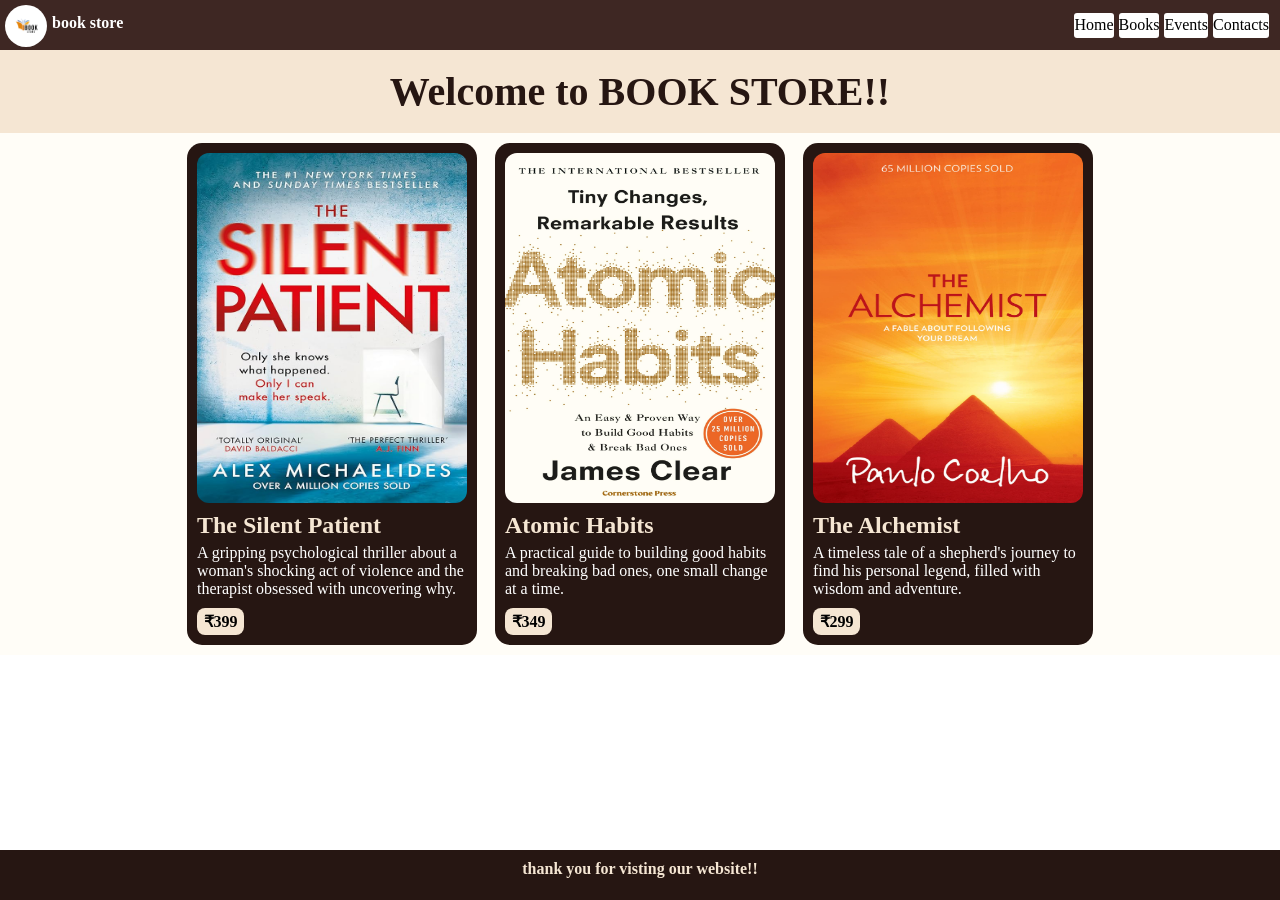
<file: index.html>
<!DOCTYPE html>
<html>
  <head>
    <meta name="viewport" content="width=device-width, initial-scale=1.0">
    <title>Book Store | Home</title>
    <link rel="stylesheet" href="style.css">
  </head>
  <body class="home-page">
    <div class="navbar">
      <div class="nav-left">
        <div class="logo-wrapper">
          <img class="logo-img" src="logo.jpg">
        </div>
        <div class="brand-name">book store</div>
      </div>
      <button id="hamburger">☰</button>
      <div class="nav-menu">
        <span id="closeBtn">✕</span>
        <div class="nav-link"><a href="home.html">Home</a></div>
        <div class="nav-link"><a href="books.html">Books</a></div>
        <div class="nav-link"><a href="events.html">Events</a></div>
        <div class="nav-link"><a href="contacts.html">Contacts</a></div>
      </div>
    </div>

    <div class="content">
      <div class="hero-section">Welcome to BOOK STORE!!</div>
      <div class="cards-section">
        <div class="book-card">
          <div class="book-img">
            <img class="book-cover" src="silent-patient.jpg">
          </div>
          <div class="book-title">The Silent Patient</div>
          <div class="book-des">
            A gripping psychological thriller about a woman's shocking act of violence and the therapist obsessed with uncovering why.
          </div>
          <div class="book-price">₹399</div>
        </div>
        <div class="book-card">
          <div class="book-img">
            <img class="book-cover" src="atomic-habits.jpg">
          </div>
          <div class="book-title">Atomic Habits</div>
          <div class="book-des">
            A practical guide to building good habits and breaking bad ones, one small change at a time.
          </div>
          <div class="book-price">₹349</div>
        </div>
        <div class="book-card">
          <div class="book-img">
            <img class="book-cover" src="the-alchemist.jpg">
          </div>
          <div class="book-title">The Alchemist</div>
          <div class="book-des">
            A timeless tale of a shepherd's journey to find his personal legend, filled with wisdom and adventure.
          </div>
          <div class="book-price">₹299</div>
        </div>
      </div>
    </div>

    <div class="footer">thank you for visting our website!!</div>

    <script>
      const hamburger = document.querySelector('#hamburger');
      const navMenu = document.querySelector('.nav-menu');

      hamburger.addEventListener('click', function() {
        navMenu.classList.toggle('active');
        if (hamburger.textContent === '☰') {
          hamburger.textContent = '✕';
        } else {
          hamburger.textContent = '☰';
        }
      });

      const closeBtn = document.querySelector('#closeBtn');
      closeBtn.addEventListener('click', function() {
        navMenu.classList.remove('active');
        hamburger.textContent = '☰';
      });
    </script>
  </body>
</html>
</file>
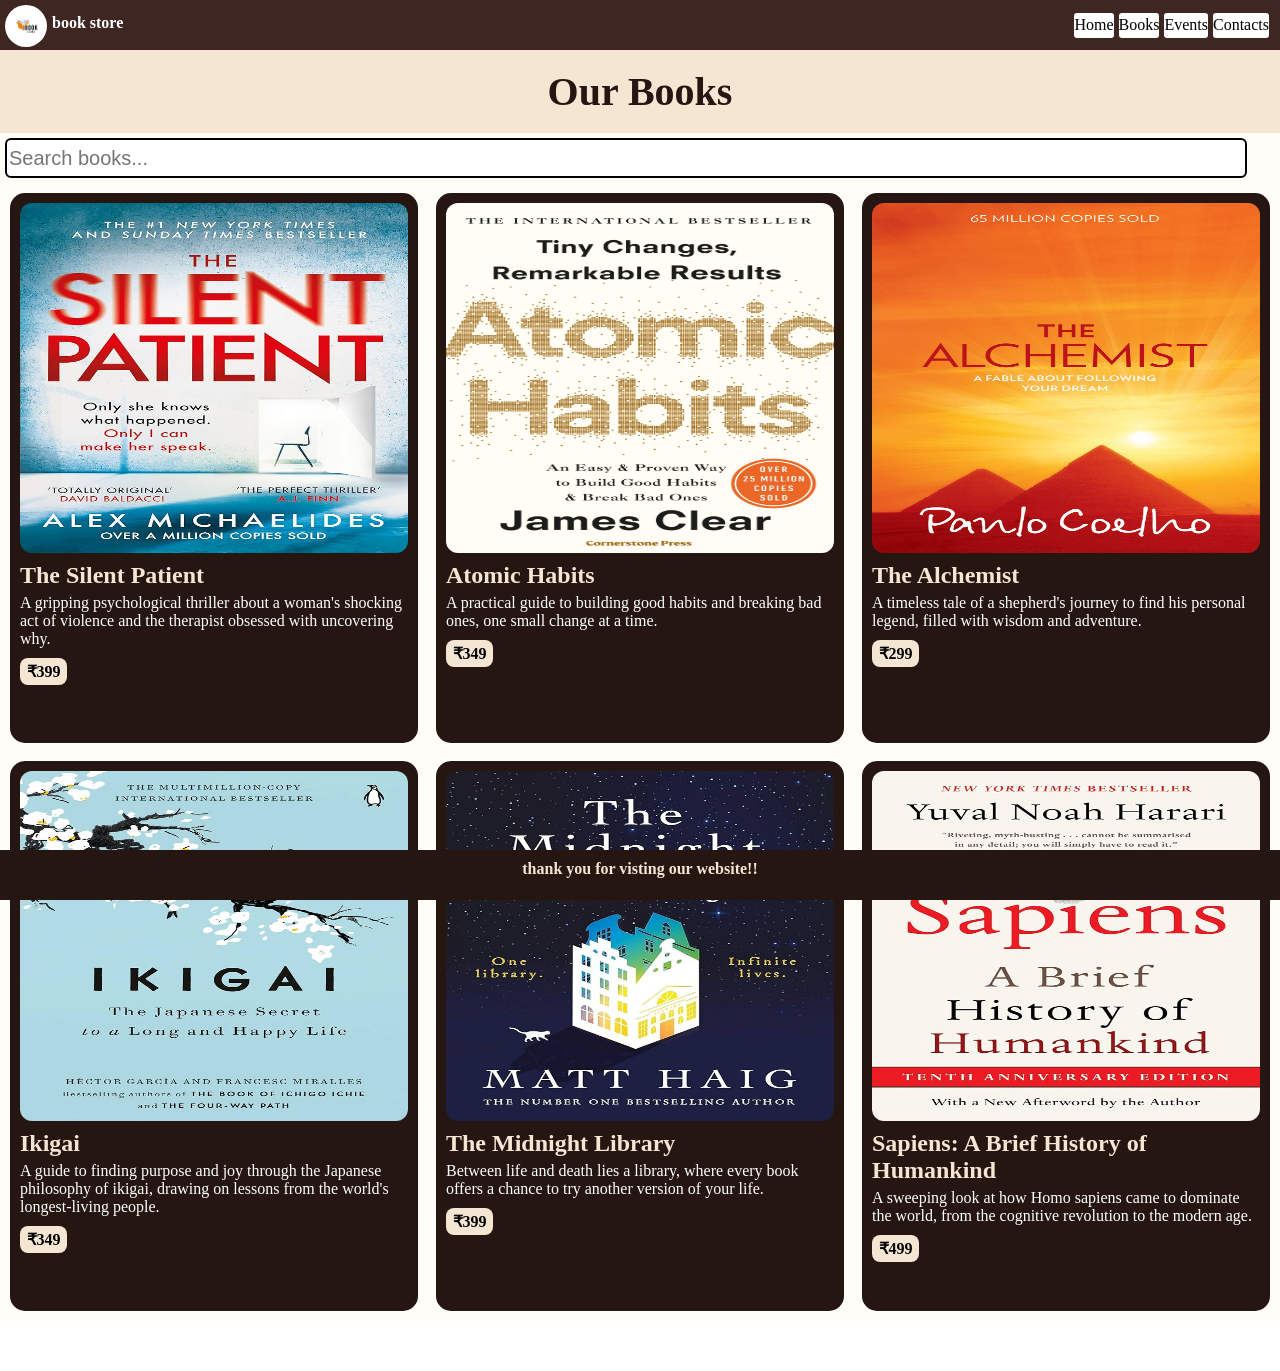
<file: books.html>
<!DOCTYPE html>
<html>
  <head>
    <meta name="viewport" content="width=device-width, initial-scale=1.0">
    <title>Book Store | Books</title>
    <link rel="stylesheet" href="style.css">
  </head>
  <body class="books-page">
    <div class="navbar">
      <div class="nav-left">
        <div class="logo-wrapper">
          <img class="logo-img" src="logo.jpg">
        </div>
        <div class="brand-name">book store</div>
      </div>
      <button id="hamburger">☰</button>
      <div class="nav-menu">
        <span id="closeBtn">✕</span>
        <div class="nav-link"><a href="index.html">Home</a></div>
        <div class="nav-link"><a href="books.html">Books</a></div>
        <div class="nav-link"><a href="events.html">Events</a></div>
        <div class="nav-link"><a href="contacts.html">Contacts</a></div>
      </div>
    </div>

    <div class="content">
      <div class="hero-section">Our Books</div>
      <input type="text" id="searchBox" placeholder="Search books...">
      <div class="cards-section">
        <div class="book-card">
          <div class="book-img">
            <img class="book-cover" src="silent-patient.jpg">
          </div>
          <div class="book-title">The Silent Patient</div>
          <div class="book-des">
            A gripping psychological thriller about a woman's shocking act of violence and the therapist obsessed with uncovering why.
          </div>
          <div class="book-price">₹399</div>
        </div>
        <div class="book-card">
          <div class="book-img">
            <img class="book-cover" src="atomic-habits.jpg">
          </div>
          <div class="book-title">Atomic Habits</div>
          <div class="book-des">
            A practical guide to building good habits and breaking bad ones, one small change at a time.
          </div>
          <div class="book-price">₹349</div>
        </div>
        <div class="book-card">
          <div class="book-img">
            <img class="book-cover" src="the-alchemist.jpg">
          </div>
          <div class="book-title">The Alchemist</div>
          <div class="book-des">
            A timeless tale of a shepherd's journey to find his personal legend, filled with wisdom and adventure.
          </div>
          <div class="book-price">₹299</div>
        </div>
        <div class="book-card">
          <div class="book-img">
            <img class="book-cover" src="ikigai.jpg">
          </div>
          <div class="book-title">Ikigai</div>
          <div class="book-des">
            A guide to finding purpose and joy through the Japanese philosophy of ikigai, drawing on lessons from the world's longest-living people.
          </div>
          <div class="book-price">₹349</div>
        </div>
        <div class="book-card">
          <div class="book-img">
            <img class="book-cover" src="the-midnight-library.jpg">
          </div>
          <div class="book-title">The Midnight Library</div>
          <div class="book-des">
            Between life and death lies a library, where every book offers a chance to try another version of your life.
          </div>
          <div class="book-price">₹399</div>
        </div>
        <div class="book-card">
          <div class="book-img">
            <img class="book-cover" src="sapiens.jpg">
          </div>
          <div class="book-title">Sapiens: A Brief History of Humankind</div>
          <div class="book-des">
            A sweeping look at how Homo sapiens came to dominate the world, from the cognitive revolution to the modern age.
          </div>
          <div class="book-price">₹499</div>
        </div>
      </div>
    </div>

    <div class="footer">thank you for visting our website!!</div>

    <script>
      const hamburger = document.querySelector('#hamburger');
      const navMenu = document.querySelector('.nav-menu');

      hamburger.addEventListener('click', function() {
        navMenu.classList.toggle('active');
        if (hamburger.textContent === '☰') {
          hamburger.textContent = '✕';
        } else {
          hamburger.textContent = '☰';
        }
      });

      const closeBtn = document.querySelector('#closeBtn');
      closeBtn.addEventListener('click', function() {
        navMenu.classList.remove('active');
        hamburger.textContent = '☰';
      });

      const bookCards = document.querySelectorAll('.book-card');
      const searchBox = document.querySelector('#searchBox');

      searchBox.addEventListener('input', function() {
        bookCards.forEach(function(card) {
          if (card.textContent.includes(searchBox.value)) {
            card.style.display = 'flex';
          } else {
            card.style.display = 'none';
          }
        });
      });
    </script>
  </body>
</html>
</file>
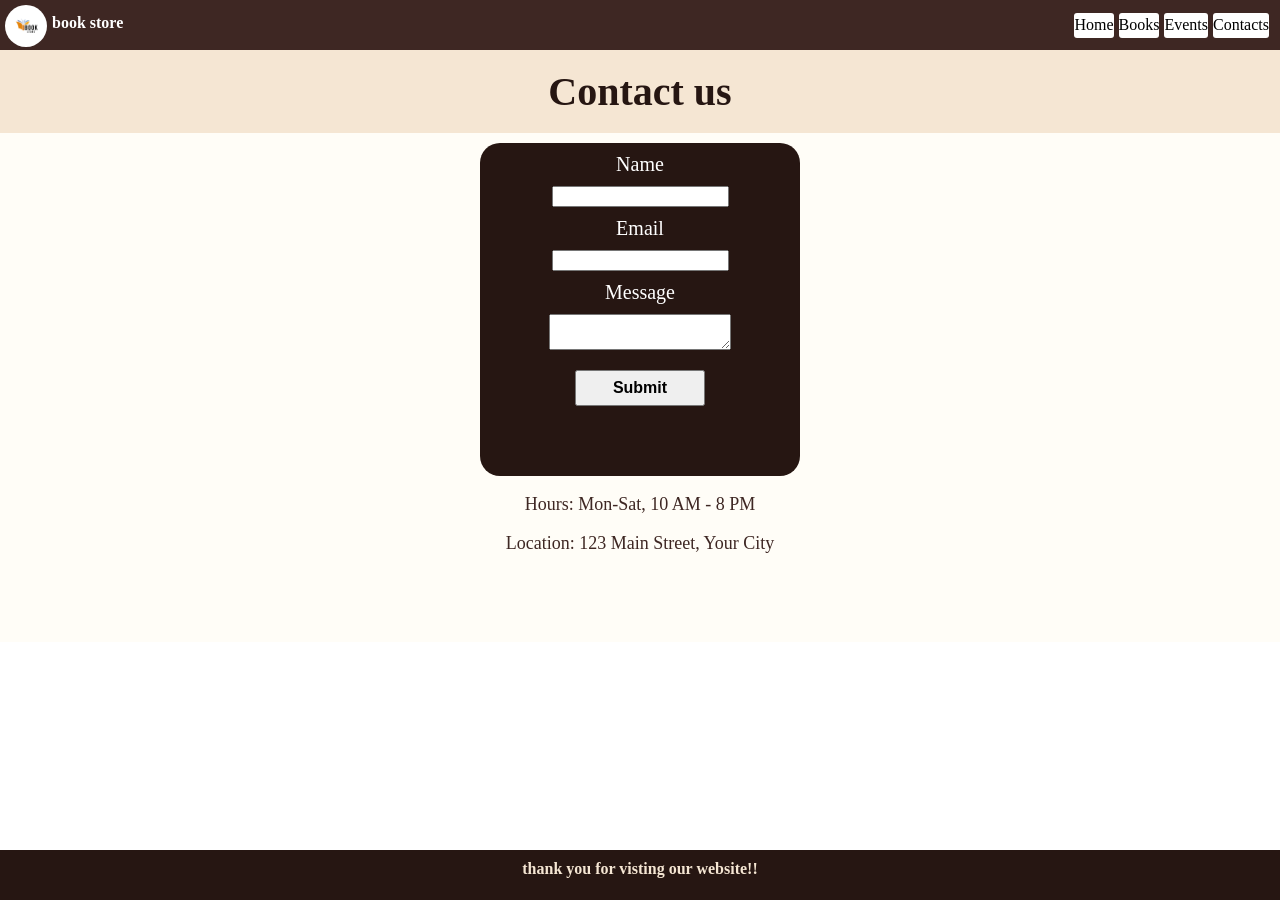
<file: contacts.html>
<!DOCTYPE html>
<html>
  <head>
    <meta name="viewport" content="width=device-width, initial-scale=1.0">
    <title>Book Store | Contact</title>
    <link rel="stylesheet" href="style.css">
  </head>
  <body class="contacts-page">
    <div class="navbar">
      <div class="nav-left">
        <div class="logo-wrapper">
          <img class="logo-img" src="logo.jpg">
        </div>
        <div class="brand-name">book store</div>
      </div>
      <button id="hamburger">☰</button>
      <div class="nav-menu">
        <span id="closeBtn">✕</span>
        <div class="nav-link"><a href="index.html">Home</a></div>
        <div class="nav-link"><a href="books.html">Books</a></div>
        <div class="nav-link"><a href="events.html">Events</a></div>
        <div class="nav-link"><a href="contacts.html">Contacts</a></div>
      </div>
    </div>

    <div class="content">
      <div class="hero-section">Contact us</div>
      <form class="contact-form">
        <label>Name</label>
        <input type="text" id="nameInput">

        <label>Email</label>
        <input type="email" id="emailInput">

        <label>Message</label>
        <textarea></textarea>

        <button type="button" id="submitBtn">Submit</button>
        <p id="formMessage"></p>
      </form>

      <div class="info-section">
        <p>Hours: Mon-Sat, 10 AM - 8 PM</p>
        <p>Location: 123 Main Street, Your City</p>
      </div>
    </div>

    <div class="footer">thank you for visting our website!!</div>

    <script>
      const hamburger = document.querySelector('#hamburger');
      const navMenu = document.querySelector('.nav-menu');

      hamburger.addEventListener('click', function() {
        navMenu.classList.toggle('active');
        if (hamburger.textContent === '☰') {
          hamburger.textContent = '✕';
        } else {
          hamburger.textContent = '☰';
        }
      });

      const closeBtn = document.querySelector('#closeBtn');
      closeBtn.addEventListener('click', function() {
        navMenu.classList.remove('active');
        hamburger.textContent = '☰';
      });

      const nameInput = document.querySelector('#nameInput');
      const emailInput = document.querySelector('#emailInput');
      const submitBtn = document.querySelector('#submitBtn');
      const formMessage = document.querySelector('#formMessage');

      submitBtn.addEventListener('click', function() {
        if (nameInput.value === "") {
          formMessage.textContent = "Please enter your name";
        }
        else if (!emailInput.value.includes("@")) {
          formMessage.textContent = "Please enter valid email";
        }
        else {
          formMessage.textContent = "Thanks! Your message has been sent.";
        }
      });
    </script>
  </body>
</html>
</file>
<file: style.css>
body {
  margin: 0;
  overflow-x: hidden;
}
* {
  box-sizing: border-box;
}

/* NAVBAR */
.navbar {
  position: fixed;
  display: flex;
  justify-content: space-between;
  width: 100%;
  height: 50px;
  background-color: #3E2723;
  color: white;
  top: 0;
  left: 0;
  right: 0;
  align-items: center;
  padding: 5px;
}
.nav-left {
  display: flex;
  flex-direction: row;
  gap: 5px;
}
.logo-wrapper {
  object-fit: cover;
  object-position: center;
}
.logo-img {
  width: 42px;
  height: 42px;
  border-radius: 22px;
  margin-top: 5px;
}
.brand-name {
  padding-top: 14px;
  font-weight: bold;
  font-size: 16px;
}
.nav-menu {
  display: flex;
  flex-direction: row;
  gap: 5px;
  right: 0;
  padding-right: 6px;
  position: relative;
}
.nav-link {
  background-color: white;
  border-radius: 3px;
  color: black;
  height: 25px;
  width: 100%;
  padding-top: 3px;
  text-align: center;
  vertical-align: middle;
  transition: background-color 0.15s, color 0.15s;
  cursor: pointer;
}
.nav-link a {
  text-decoration: none;
  color: inherit;
}
.nav-link:hover {
  background-color: black;
  border-width: 1px;
  border-style: solid;
  color: white;
}

/* HAMBURGER MENU */
#hamburger {
  background-color: white;
  border: none;
  border-radius: 2px;
  display: none;
  margin-right: 15px;
  height: 30px;
  width: 33px;
  transition: opacity 0.15s;
  cursor: pointer;
}
#hamburger:hover {
  opacity: 0.7;
}
#hamburger:active {
  opacity: 0.5;
}
@media (max-width: 768px) {
  #hamburger {
    display: block;
  }
  .nav-menu {
    display: none;
  }
}
.nav-menu.active #closeBtn {
  display: block;
}
.nav-menu.active {
  display: flex;
  flex-direction: column;
  position: absolute;
  top: 10px;
  right: 10px;
  background-color: white;
  border-radius: 6px;
  box-shadow: 0 5px 20px rgba(0,0,0,0.4);
  padding: 10px;
  gap: 10px;
}
#closeBtn {
  display: none;
  position: absolute;
  top: 4px;
  width: 16px;
  height: 16px;
  right: 4px;
  cursor: pointer;
  font-size: 12px;
  color: white;
  text-align: center;
  background-color: black;
  transition: opacity 0.15s;
}
#closeBtn:hover {
  opacity: 0.7;
}
#closeBtn:active {
  opacity: 0.5;
}

/* SHARED CONTENT / HERO */
.content {
  margin-top: 50px;
  background-color: #FFFDF7;
}
.hero-section {
  font-size: 40px;
  width: 100%;
  background-color: #F5E6D3;
  text-align: center;
  padding: 18px 10px;
  font-weight: bold;
  color: #261612;
}

/* FOOTER */
.footer {
  position: fixed;
  color: #F5E6D3;
  background-color: #261612;
  bottom: 0;
  left: 0;
  right: 0;
  text-align: center;
  padding:10px;
  min-height: 50px;
  font-weight: bold;
  font-size: 16px;
}

/* BOOK CARDS (used on home + books pages) */
.cards-section {
  display: flex;
  flex-wrap: wrap;
  align-items: center;
  justify-content: center;
  gap: 18px;
  padding: 10px;
  width: 100%;
}
.book-card {
  display: flex;
  flex-direction: column;
  gap: 5px;
  color: white;
  background-color: #261612;
  padding: 10px;
  border-radius: 15px;
  width: 90%;
  max-width: 290px;
}
.book-title {
  font-weight: bold;
  font-size: 24px;
  color: #F5E6D3;
}
.book-des {
  margin-bottom: 5px;
}
.book-price {
  font-weight: bold;
  margin-bottom: 0;
  background-color: #F5E6D3;
  color: black;
  width: 47px;
  text-align: center;
  border-radius: 8px;
  padding: 4px;
}
.book-img {
  object-fit: cover;
  object-position: center;
}
.book-cover {
  width: 100%;
  height: 350px;
  border-radius: 12px;
}

/* BOOKS PAGE — grid layout + search box (overrides home page's flex layout) */
.books-page .content {
  margin-bottom: 50px;
}
.books-page .cards-section {
  display: grid;
  grid-template-columns: 1fr;
  align-items: center;
}
@media (min-width: 700px) {
  .books-page .cards-section {
    grid-template-columns: repeat(3, 1fr);
  }
}
.books-page .book-card {
  max-width: none;
  width:100%;
  height: 550px;
}
#searchBox {
  width: 97%;
  border-width: 2px;
  border-color: black;
  border-style: solid;
  border-radius: 6px;
  margin: 5px;
  height: 40px;
  font-size: 20px;
}

/* HOME PAGE spacing */
.home-page .content {
  margin-bottom: 50px;
}

/* EVENTS PAGE */
.events-page .content {
  margin-bottom: 80px;
}
.event-row {
  display: flex;
  flex-direction: column;
  background-color: #261612;
  color: white;
  padding: 10px;
  margin: 10px;
  border-radius: 20px;
  gap: 5px;
}
.event-date {
  font-weight: bold;
  color: #F5E6D3;
}
.event-info {
  display: flex;
  flex-direction: column;
  gap: 3px;
}
.event-title {
  font-weight: bold;
  font-size: 22px;
  color: #F5E6D3;
}
.event-des {
  font-size: 16px;
}
@media (min-width: 700px) {
  .event-row {
    flex-direction: row;
    align-items: center;
  }
  .event-date {
    width: 180px;
    flex-shrink: 0;
  }
}

/* CONTACT PAGE */
.contacts-page .content {
  padding-bottom: 70px;
}
.contact-form {
  width: 90%;
  max-width: 320px;
  background-color: #261612;
  color: white;
  padding: 10px;
  border-radius: 20px;
  margin: 10px auto;
  align-items: center;
  display: flex;
  flex-direction: column;
  gap: 10px;
  font-size: 20px;
}
.contact-form button {
  margin: 10px;
  height: 36px;
  width: 130px;
  font-weight: bold;
  font-size: 16px;
}
.info-section {
  width: 90%;
  max-width: 320px;
  margin: 10px auto;
  color: #3E2723;
  font-size: 18px;
  text-align: center;
}
</file>
